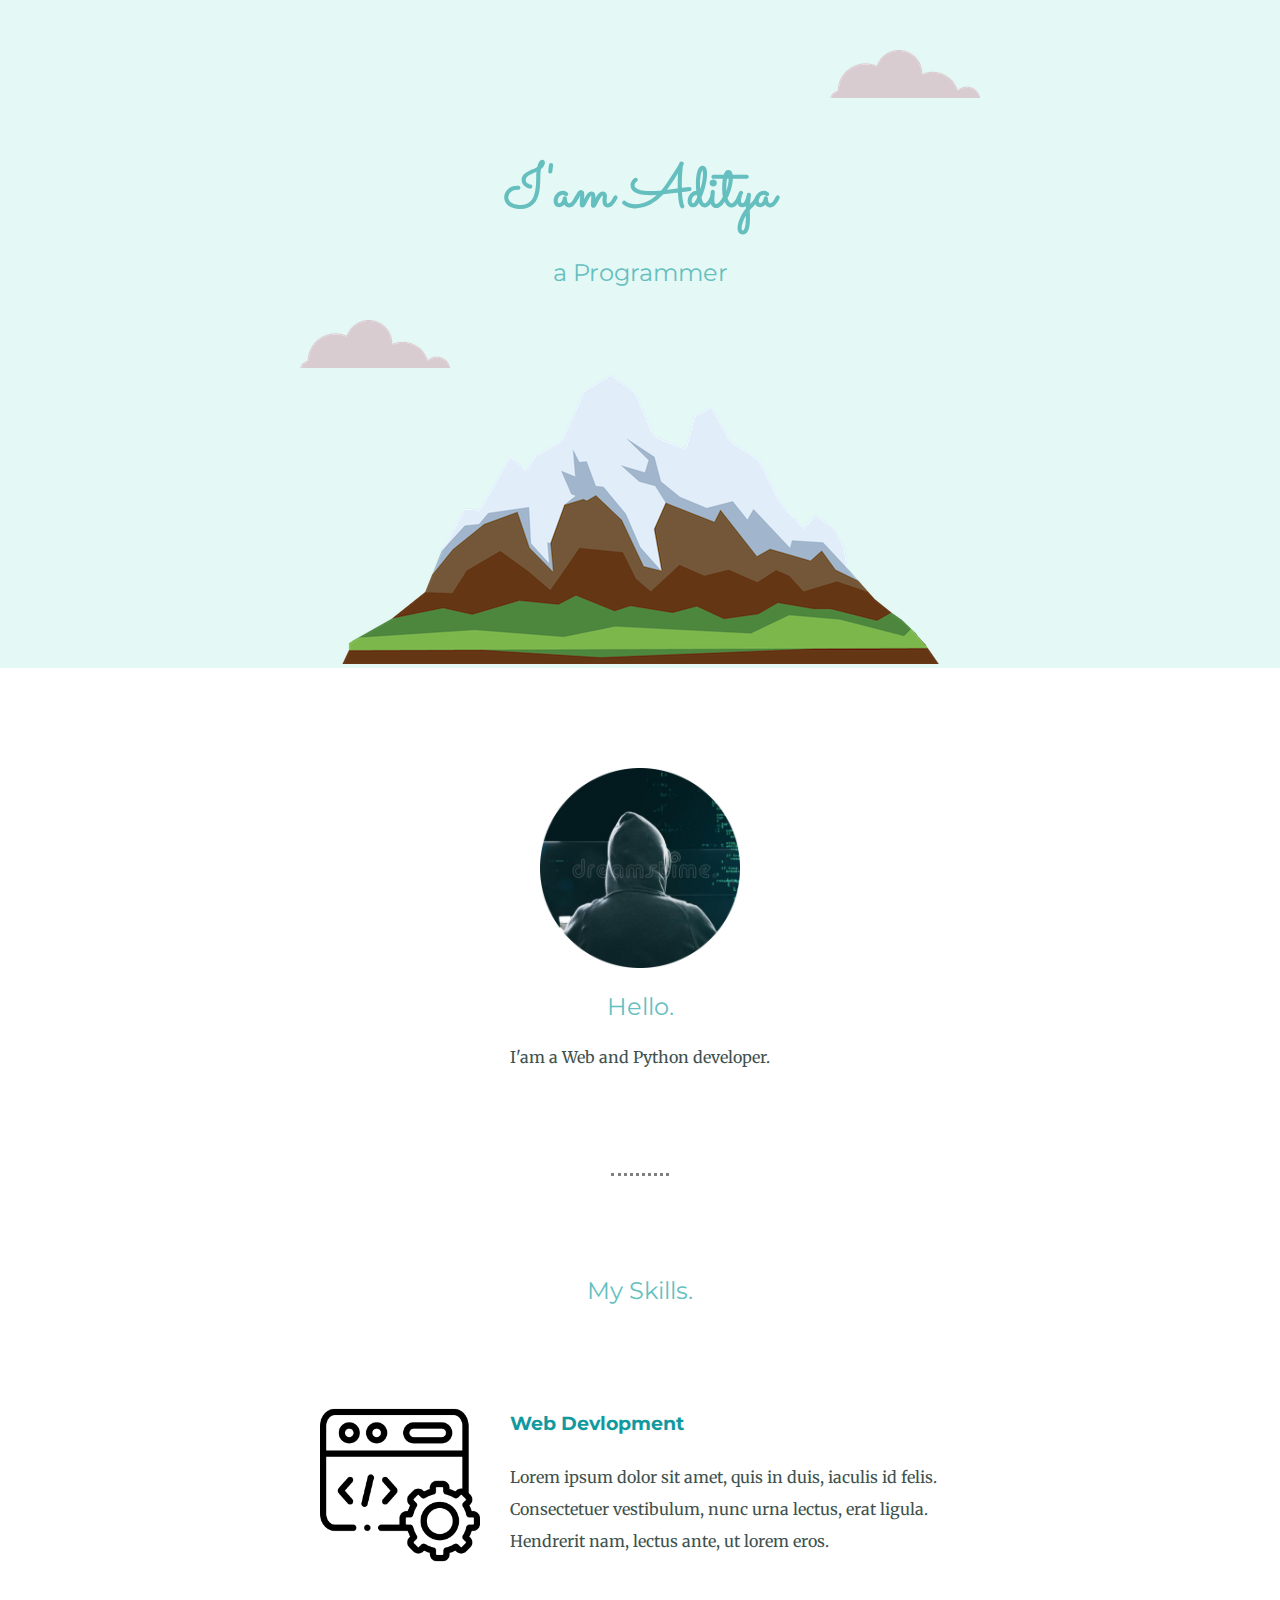
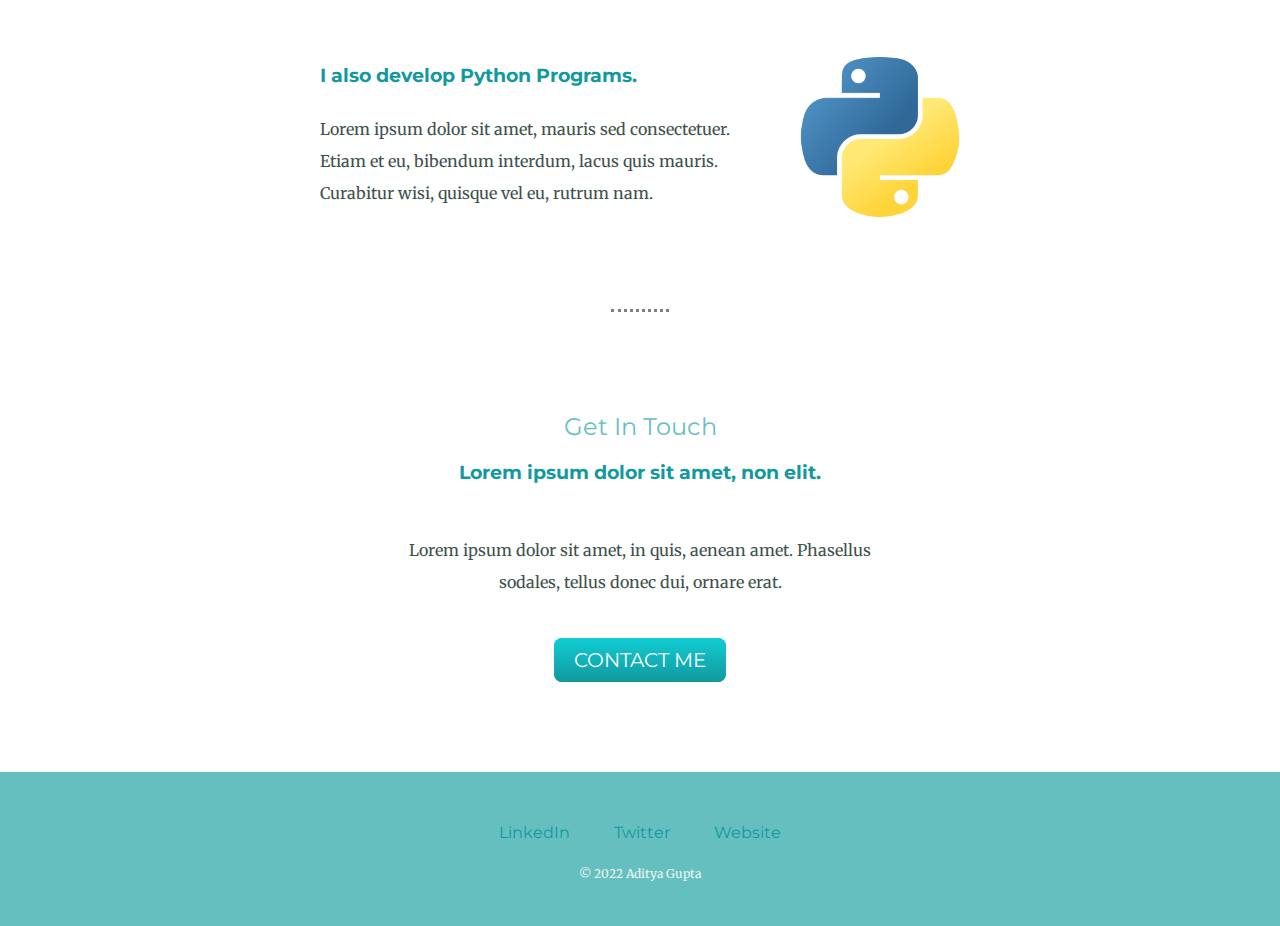
<file: index.html>
<!DOCTYPE html>
<html lang="en" dir="ltr">

<head>
  <meta charset="utf-8">
  <title>AdityaGupta's Personal Site</title>
  <link rel="stylesheet" href="styles.css">
  <link rel="icon" href="favicon.ico">
  <link rel="preconnect" href="https://fonts.googleapis.com">
  <link rel="preconnect" href="https://fonts.gstatic.com" crossorigin>
  <link href="https://fonts.googleapis.com/css2?family=Merriweather:ital,wght@1,300&family=Montserrat&family=Sacramento&display=swap" rel="stylesheet">
</head>

<body>
  <div class="top-container">
    <img class="top-cloud" src="cloud.png" alt="">
    <h1>I'am Aditya</h1>
    <h2>a Programmer</h2>
    <img class="bottom-cloud" src="cloud.png" alt="">
    <img src="mountain.png" alt="">
  </div>
  <div class="middle-container">
    <div class="profile">
      <img src="hacker-image.png" width="200" height="200" alt="">
      <h2>Hello.</h2>
      <p>I'am a Web and Python developer.</p>
    </div>
    <hr>
    <div class="skills">
      <h2>My Skills.</h2>
      <div class="skill-row" >
        <img class="web-dev-img" src="coding.png" width="200" height="200" alt="">
        <h3>Web Devlopment</h3>
        <p class="descrip-1" >Lorem ipsum dolor sit amet, quis in duis, iaculis id felis. Consectetuer vestibulum, nunc urna lectus, erat ligula. Hendrerit nam, lectus ante, ut lorem eros.</p>
      </div>
      <div class="skill-row">
        <img class="python-img" src="python.png" width="200" height="200" alt="">
        <h3>I also develop Python Programs.</h3>
        <p class="descrip-2" >Lorem ipsum dolor sit amet, mauris sed consectetuer. Etiam et eu, bibendum interdum, lacus quis mauris. Curabitur wisi, quisque vel eu, rutrum nam.</p>
      </div>
    </div>
    <hr>
    <div class="contact-me">
      <h2>Get In Touch</h2>
      <h3>Lorem ipsum dolor sit amet, non elit.</h3>
      <p class="contact-me-text" >Lorem ipsum dolor sit amet, in quis, aenean amet. Phasellus sodales, tellus donec dui, ornare erat.</p>
      <a class="btn" href="mailto:adityaguptakady@gmail.com">CONTACT ME</a>
    </div>
  </div>


  <div class="bottom-container">
    <a class="footer-link" href="https://www.linkedin.com/">LinkedIn</a>
    <a class="footer-link" href="https://twitter.com/">Twitter</a>
    <a class="footer-link" href="https://www.appbrewery.co/">Website</a>
    <p class="copyright-text" >© 2022 Aditya Gupta </p>
  </div>



</body>

</html>
</file>
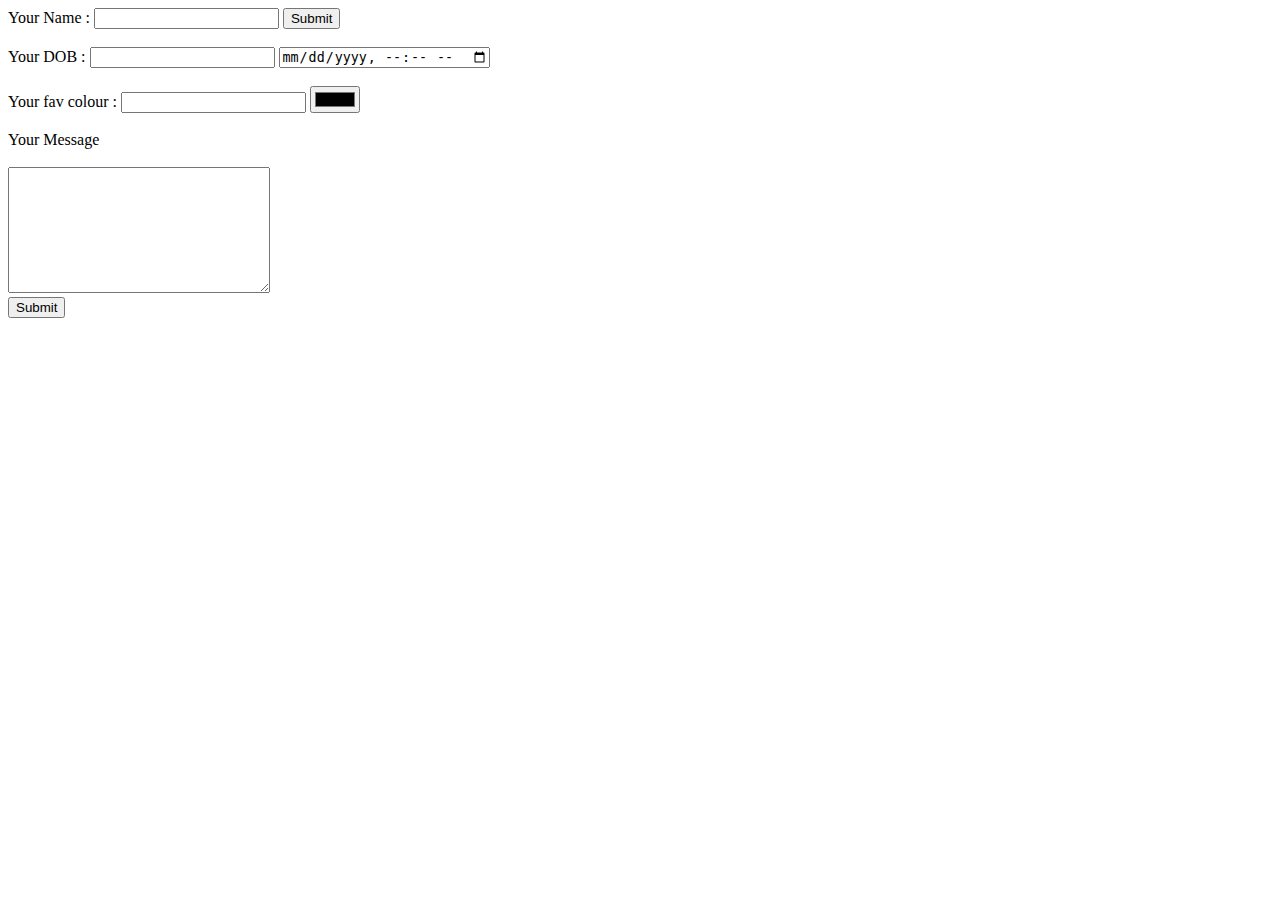
<file: inputs.html>
<!DOCTYPE html>
<html lang="en" dir="ltr">

<head>
  <meta charset="utf-8">
  <title>input testing</title>
</head>

<body>
  <form class="" action="mailto:adityaguptakady@gmail.com" method="post" enctype="text/plain">
    <label>Your Name :</label>
    <input type="text" name="Name" value="">
    <input type="submit" name=""><br><br>
    <label>Your DOB :</label>
    <input type="text" name="Your DOB" value="">
    <input type="datetime-local" name="" value=""><br><br>
    <label>Your fav colour :</label>
    <input type="text" name="Fav color" value="">
    <input type="color" name="" value=""><br><br>
    <label>Your Message</label><br><br>
    <textarea name="name" rows="8" cols="30"></textarea><br>
    <input type="submit" name="">
  </form>
</body>

</html>
</file>
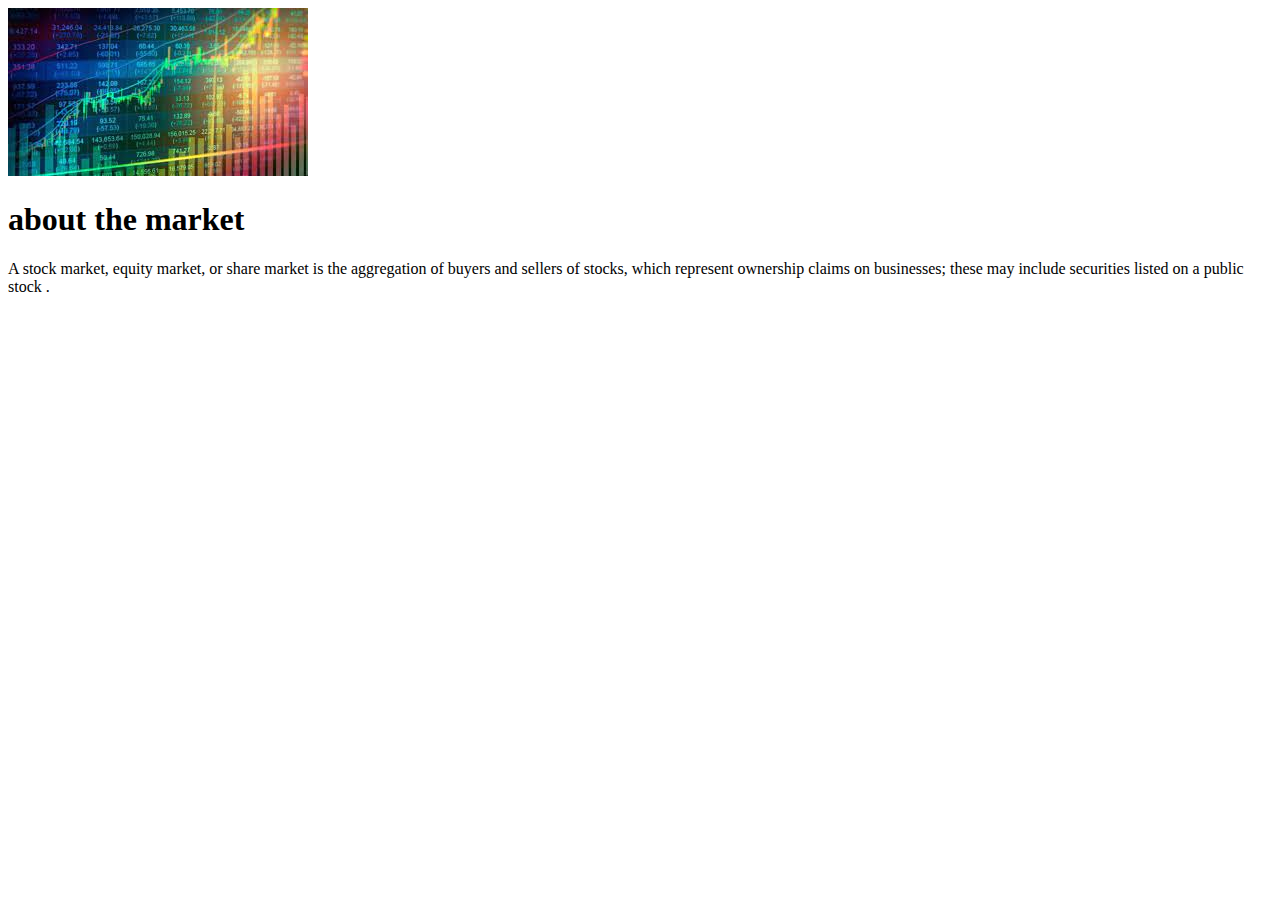
<file: stock market.html>
<!DOCTYPE html>
<html lang="en" dir="ltr">
  <head>
    <meta charset="utf-8">
    <title>Stock Market</title>
  </head>
  <body>
    <img src="img of stock market.jpg" alt="image of charts">
    <h1>about the market</h1>
    <p>A stock market, equity market, or share market is the aggregation of
      buyers and sellers of stocks, which represent ownership claims on
      businesses; these may include securities listed on a public stock .</p>
  </body>
</html>
</file>
<file: styles.css>
body {
  color: #40514E;
  margin: 0;
  text-align: center;
  font-family: 'Merriweather', serif;

}

h1 {
  margin: 50px auto 0 auto;
  font-family: 'Sacramento', cursive;
  font-size: 3.75rem;
  color: #66BFBF;
}

h2 {
  font-family: 'Montserrat', sans-serif;
  font-size: 1.5rem;
  color: #66BFBF;
  font-weight: normal;
}

h3 {
  font-family: 'Montserrat', sans-serif;
  color: #11999E;
}

p {
  line-height: 2;
}

hr {
  border: dotted grey;
  border-bottom: 0;
  width: 4%;
  margin: 100px auto;
}

.top-container {
  background-color: #E4F9F5;
  padding-top: 100px;
  position: relative;

}

.middle-container {
  margin: 100px 0;

}

.bottom-container {
  background-color: #66BFBF;
  padding: 50px 0 20px;

}

.top-cloud {
  position: absolute;
  right: 300px;
  top: 50px;
}

.bottom-cloud {
  position: absolute;
  left: 300px;
  bottom: 300px;
}

a {
  color: #11999E;
  font-family: 'Montserrat', sans-serif;
  margin: 10px 20px;
  text-decoration: none;
}

a:hover {
  color: #EAF6F6;
}

.skill-row {
  width: 50%;
  margin: 100px auto 100px auto;
  text-align: left;
  line-height: 2;
}

.web-dev-img {
  width: 25%;
  height: 25%;
  float: left;
  margin-right: 30px;
}

.python-img {
  width: 25%;
  height: 25%;
  float: right;
  margin-left: 30px;
}

.contact-me-text {
  width: 40%;
  margin: 50px auto 50px;
}

.btn {
  background: #11CDD4;
  background-image: -webkit-linear-gradient(top, #11CDD4, #11999E);
  background-image: -moz-linear-gradient(top, #11CDD4, #11999E);
  background-image: -ms-linear-gradient(top, #11CDD4, #11999E);
  background-image: -o-linear-gradient(top, #11CDD4, #11999E);
  background-image: linear-gradient(to bottom, #11CDD4, #11999E);
  -webkit-border-radius: 8;
  -moz-border-radius: 8;
  border-radius: 8px;
  font-family: 'Montserrat', sans-serif;
  color: #ffffff;
  font-size: 20px;
  padding: 10px 20px 10px 20px;
  text-decoration: none;
}

.btn:hover {
  background: #30e3cb;
  background-image: -webkit-linear-gradient(top, #30e3cb, #2bc4ad);
  background-image: -moz-linear-gradient(top, #30e3cb, #2bc4ad);
  background-image: -ms-linear-gradient(top, #30e3cb, #2bc4ad);
  background-image: -o-linear-gradient(top, #30e3cb, #2bc4ad);
  background-image: linear-gradient(to bottom, #30e3cb, #2bc4ad);
  text-decoration: none;
}
.copyright-text {
  color: #EAF6F6;
  font-size: 0.75rem;
  margin: 20px 0;
}


/* .descrip-1 {
  clear: left;
}

.descrip-2 {
  clear: right;
} */
</file>
